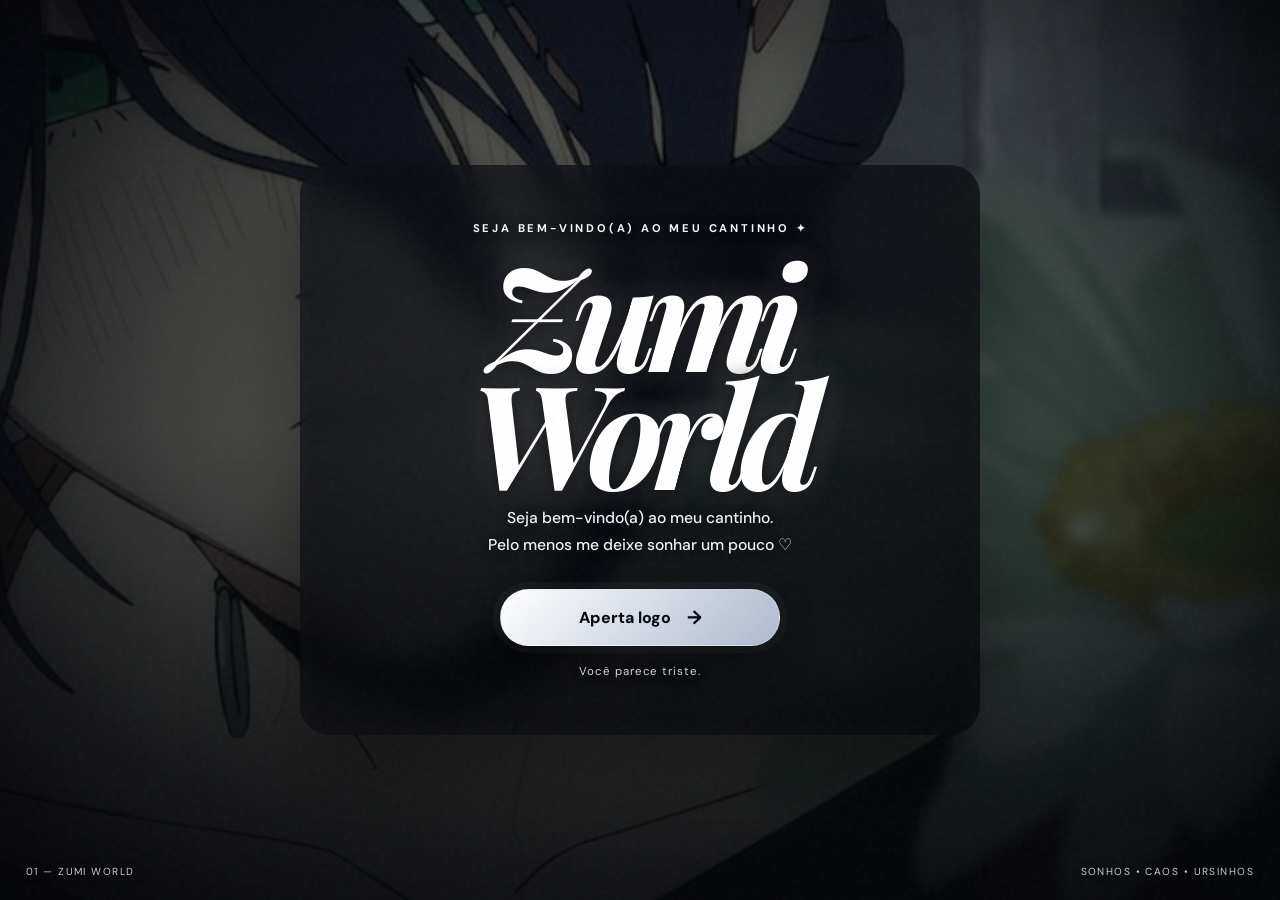
<file: index.html>
<!DOCTYPE html>
<html lang="pt-BR">
<head>
  <meta charset="UTF-8">
  <meta name="viewport" content="width=device-width, initial-scale=1.0">
  <meta
    name="description"
    content="Entrada para o cantinho pessoal de Kazumiya."
  >
  <title>Zumi World — entrar</title>

  <link rel="preconnect" href="https://fonts.googleapis.com">
  <link rel="preconnect" href="https://fonts.gstatic.com" crossorigin>
  <link
    href="https://fonts.googleapis.com/css2?family=DM+Sans:wght@400;500;600;700&family=Playfair+Display:ital,wght@0,700;1,700&display=swap"
    rel="stylesheet"
  >

  <link rel="stylesheet" href="intro.css">
</head>

<body>
  <video
    class="intro-video"
    autoplay
    muted
    loop
    playsinline
    preload="metadata"
    poster="assets/intro-poster.png"
    aria-hidden="true"
  >
    <source src="assets/intro-bg.mp4" type="video/mp4">
  </video>
  <div class="intro-vignette" aria-hidden="true"></div>
  <div class="intro-grain" aria-hidden="true"></div>
  <div class="intro-particles" id="intro-particles" aria-hidden="true"></div>

  <main class="intro-shell">
    <section class="intro-card">
      <p class="intro-kicker">SEJA BEM-VINDO(A) AO MEU CANTINHO ✦</p>

      <h1>
        Zumi <span>World</span>
      </h1>

      <p class="intro-text">
        Seja bem-vindo(a) ao meu cantinho.<br>
        Pelo menos me deixe sonhar um pouco ♡
      </p>

      <a class="enter-button" href="home.html">
        <span>Aperta logo</span>
        <b>→</b>
      </a>

      <p class="intro-note">
        Você parece triste.
      </p>
    </section>

    <div class="corner-text corner-left">01 — zumi world</div>
    <div class="corner-text corner-right">sonhos • caos • ursinhos</div>
  </main>

  <script src="intro.js"></script>
</body>
</html>
</file>
<file: intro.css>
\
:root {
  --white: #ffffff;
  --silver: #eef3ff;
  --muted: #d9e0ec;
  --line: rgba(255, 255, 255, 0.16);
}

* {
  box-sizing: border-box;
}

html,
body {
  min-height: 100%;
}

body {
  margin: 0;
  overflow: hidden;
  color: var(--white);
  font-family: "DM Sans", sans-serif;
  background: #08090d;
}

.intro-video,
.intro-vignette,
.intro-grain,
.intro-particles {
  position: fixed;
  inset: 0;
}

.intro-video {
  z-index: -4;
  width: 100%;
  height: 100%;
  object-fit: cover;
  object-position: center;
  filter: grayscale(0.12) saturate(0.78) contrast(1.05) brightness(0.72);
  transform: scale(1.015);
  background:
    #08090d
    url("assets/intro-poster.png")
    center / cover
    no-repeat;
}

.intro-vignette {
  z-index: -3;
  background:
    radial-gradient(circle at center, transparent 16%, rgba(3, 4, 8, 0.58) 70%, rgba(3, 4, 8, 0.94)),
    linear-gradient(to top, rgba(3, 4, 8, 0.8), rgba(3, 4, 8, 0.12) 52%);
}

.intro-grain {
  z-index: 20;
  pointer-events: none;
  opacity: 0.045;
  background-image: url("data:image/svg+xml,%3Csvg viewBox='0 0 180 180' xmlns='http://www.w3.org/2000/svg'%3E%3Cfilter id='n'%3E%3CfeTurbulence type='fractalNoise' baseFrequency='.93' numOctaves='4' stitchTiles='stitch'/%3E%3C/filter%3E%3Crect width='100%25' height='100%25' filter='url(%23n)' opacity='.7'/%3E%3C/svg%3E");
}

.intro-particles {
  z-index: -1;
  overflow: hidden;
  pointer-events: none;
}

.intro-particle {
  position: absolute;
  top: -20px;
  left: var(--x);
  width: var(--size);
  height: var(--size);
  border-radius: 50%;
  background: rgba(255, 255, 255, var(--opacity));
  box-shadow:
    0 0 10px rgba(255, 255, 255, 0.8),
    0 0 22px rgba(211, 222, 245, 0.3);
  animation:
    fall var(--duration) linear var(--delay) infinite,
    glow 2s ease-in-out var(--delay) infinite alternate;
}

@keyframes fall {
  from {
    transform: translate3d(0, -5vh, 0);
  }
  to {
    transform: translate3d(var(--drift), 112vh, 0);
  }
}

@keyframes glow {
  from { opacity: 0.18; }
  to { opacity: 1; }
}

.intro-shell {
  position: relative;
  min-height: 100vh;
  padding: 32px;
  display: grid;
  place-items: center;
}

.intro-card {
  width: min(680px, 100%);
  padding: 56px 38px;
  border: 1px solid var(--line);
  border-radius: 30px;
  text-align: center;
  background:
    linear-gradient(145deg, rgba(10, 12, 18, 0.74), rgba(4, 5, 9, 0.84));
  box-shadow:
    0 35px 100px rgba(0, 0, 0, 0.55),
    inset 0 0 45px rgba(255, 255, 255, 0.025);
  backdrop-filter: blur(16px);
  animation: card-enter 1.1s cubic-bezier(.2, .8, .2, 1) both;
}

@keyframes card-enter {
  from {
    opacity: 0;
    transform: translateY(20px) scale(0.98);
  }
  to {
    opacity: 1;
    transform: translateY(0) scale(1);
  }
}

.intro-kicker {
  margin: 0;
  color: var(--silver);
  font-size: 0.7rem;
  font-weight: 700;
  letter-spacing: 0.25em;
}

h1 {
  margin: 18px 0 16px;
  font-family: "Playfair Display", serif;
  font-size: clamp(4.8rem, 13vw, 9rem);
  font-style: italic;
  line-height: 0.82;
  letter-spacing: -0.08em;
  text-shadow: 0 0 34px rgba(255, 255, 255, 0.1);
}

h1 span {
  color: var(--silver);
}

.intro-text {
  margin: 0 auto;
  color: var(--muted);
  font-size: 0.98rem;
  line-height: 1.7;
}

.enter-button {
  width: min(280px, 100%);
  margin: 30px auto 0;
  padding: 15px 18px;
  border: 1px solid rgba(255, 255, 255, 0.3);
  border-radius: 999px;
  display: flex;
  align-items: center;
  justify-content: center;
  gap: 16px;
  color: #0b0d13;
  background: linear-gradient(135deg, #ffffff, #aeb9ce);
  box-shadow:
    0 14px 35px rgba(0, 0, 0, 0.35),
    0 0 0 7px rgba(255, 255, 255, 0.035);
  font-weight: 800;
  text-decoration: none;
  transition: 0.3s ease;
}

.enter-button:hover {
  transform: translateY(-4px) scale(1.02);
  box-shadow:
    0 18px 42px rgba(0, 0, 0, 0.4),
    0 0 30px rgba(255, 255, 255, 0.18);
}

.enter-button b {
  font-size: 1.2rem;
}

.intro-note {
  margin: 18px 0 0;
  color: rgba(255, 255, 255, 0.48);
  font-size: 0.72rem;
  letter-spacing: 0.08em;
}

.corner-text {
  position: fixed;
  bottom: 22px;
  color: rgba(255, 255, 255, 0.42);
  font-size: 0.64rem;
  letter-spacing: 0.14em;
  text-transform: uppercase;
}

.corner-left {
  left: 26px;
}

.corner-right {
  right: 26px;
}

@media (max-width: 600px) {
  .intro-shell {
    padding: 16px;
  }

  .intro-card {
    padding: 44px 22px;
    border-radius: 24px;
  }

  h1 {
    font-size: 4.6rem;
  }

  .corner-text {
    display: none;
  }
}

@media (prefers-reduced-motion: reduce) {
  .intro-card,
  .intro-particle {
    animation: none !important;
  }

  .intro-video {
    transform: none;
  }
}


@media (orientation: portrait) {
  .intro-video {
    object-position: 48% center;
  }
}


/* Texto mais claro e legível na introdução */
.intro-kicker {
  color: #f5f7fc;
  text-shadow:
    0 1px 12px rgba(0, 0, 0, 0.95),
    0 0 18px rgba(255, 255, 255, 0.18);
}

h1,
h1 span {
  color: #ffffff;
  text-shadow:
    0 3px 22px rgba(0, 0, 0, 0.95),
    0 0 30px rgba(225, 235, 255, 0.28);
}

.intro-text {
  color: #f0f3f9;
  font-weight: 500;
  text-shadow:
    0 2px 12px rgba(0, 0, 0, 0.95),
    0 0 15px rgba(255, 255, 255, 0.08);
}

.intro-note {
  color: rgba(255, 255, 255, 0.82);
  text-shadow: 0 2px 10px rgba(0, 0, 0, 0.95);
}

.corner-text {
  color: rgba(255, 255, 255, 0.78);
  text-shadow: 0 2px 10px rgba(0, 0, 0, 0.95);
}

.enter-button {
  color: #07090e;
}

.enter-button span,
.enter-button b {
  color: #07090e;
}
</file>
